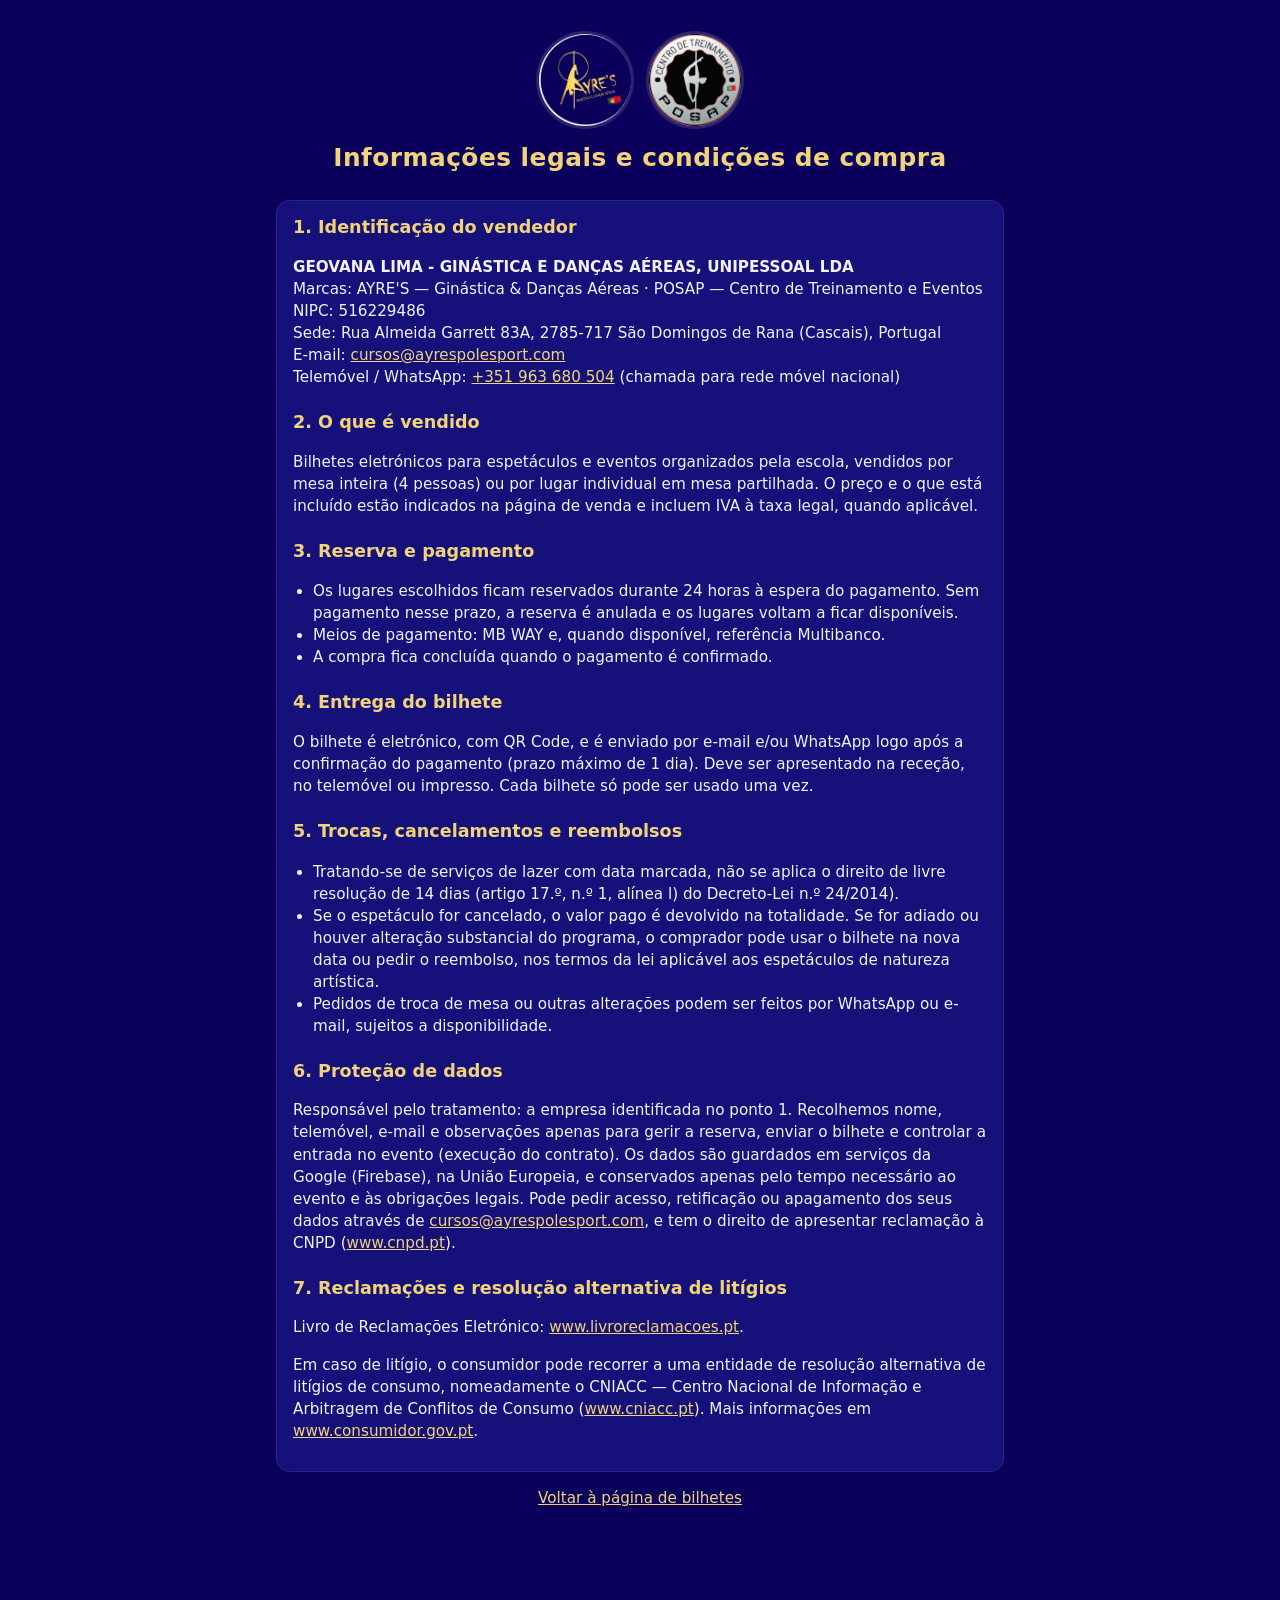
<file: legal.html>
<!DOCTYPE html>
<html lang="pt-PT">
<head>
<meta charset="utf-8">
<meta name="viewport" content="width=device-width,initial-scale=1,viewport-fit=cover">
<title>Informações legais e condições de compra — AYRE'S</title>
<meta name="theme-color" content="#0a005b">
<link rel="icon" href="img/favicon.png">
<link rel="apple-touch-icon" href="img/apple-touch-icon.png">
<link rel="stylesheet" href="estilo.css">
<style>
  .legal h2{color:var(--ouro2);font-size:1.1rem;margin:22px 0 6px}
  .legal p,.legal li{font-size:.95rem}
  .legal ul{padding-left:20px}
</style>
</head>
<body>
<div class="wrap legal">
  <header class="topo">
    <div class="logos"><img src="img/ayres.jpg" alt="AYRE'S"><img src="img/posap.jpg" alt="POSAP"></div>
    <h1>Informações legais e condições de compra</h1>
  </header>

  <section class="card">
    <h2 style="margin-top:0">1. Identificação do vendedor</h2>
    <p><b>GEOVANA LIMA - GINÁSTICA E DANÇAS AÉREAS, UNIPESSOAL LDA</b><br>
      Marcas: AYRE'S — Ginástica &amp; Danças Aéreas · POSAP — Centro de Treinamento e Eventos<br>
      NIPC: 516229486<br>
      Sede: Rua Almeida Garrett 83A, 2785-717 São Domingos de Rana (Cascais), Portugal<br>
      E-mail: <a href="mailto:cursos@ayrespolesport.com">cursos@ayrespolesport.com</a><br>
      Telemóvel / WhatsApp: <a href="https://wa.me/351963680504">+351 963 680 504</a> (chamada para rede móvel nacional)</p>

    <h2>2. O que é vendido</h2>
    <p>Bilhetes eletrónicos para espetáculos e eventos organizados pela escola, vendidos por mesa inteira (4 pessoas) ou por lugar individual em mesa partilhada. O preço e o que está incluído estão indicados na página de venda e incluem IVA à taxa legal, quando aplicável.</p>

    <h2>3. Reserva e pagamento</h2>
    <ul>
      <li>Os lugares escolhidos ficam reservados durante 24 horas à espera do pagamento. Sem pagamento nesse prazo, a reserva é anulada e os lugares voltam a ficar disponíveis.</li>
      <li>Meios de pagamento: MB WAY e, quando disponível, referência Multibanco.</li>
      <li>A compra fica concluída quando o pagamento é confirmado.</li>
    </ul>

    <h2>4. Entrega do bilhete</h2>
    <p>O bilhete é eletrónico, com QR Code, e é enviado por e-mail e/ou WhatsApp logo após a confirmação do pagamento (prazo máximo de 1 dia). Deve ser apresentado na receção, no telemóvel ou impresso. Cada bilhete só pode ser usado uma vez.</p>

    <h2>5. Trocas, cancelamentos e reembolsos</h2>
    <ul>
      <li>Tratando-se de serviços de lazer com data marcada, não se aplica o direito de livre resolução de 14 dias (artigo 17.º, n.º 1, alínea l) do Decreto-Lei n.º 24/2014).</li>
      <li>Se o espetáculo for cancelado, o valor pago é devolvido na totalidade. Se for adiado ou houver alteração substancial do programa, o comprador pode usar o bilhete na nova data ou pedir o reembolso, nos termos da lei aplicável aos espetáculos de natureza artística.</li>
      <li>Pedidos de troca de mesa ou outras alterações podem ser feitos por WhatsApp ou e-mail, sujeitos a disponibilidade.</li>
    </ul>

    <h2>6. Proteção de dados</h2>
    <p>Responsável pelo tratamento: a empresa identificada no ponto 1. Recolhemos nome, telemóvel, e-mail e observações apenas para gerir a reserva, enviar o bilhete e controlar a entrada no evento (execução do contrato). Os dados são guardados em serviços da Google (Firebase), na União Europeia, e conservados apenas pelo tempo necessário ao evento e às obrigações legais. Pode pedir acesso, retificação ou apagamento dos seus dados através de <a href="mailto:cursos@ayrespolesport.com">cursos@ayrespolesport.com</a>, e tem o direito de apresentar reclamação à CNPD (<a href="https://www.cnpd.pt" target="_blank" rel="noopener">www.cnpd.pt</a>).</p>

    <h2>7. Reclamações e resolução alternativa de litígios</h2>
    <p>Livro de Reclamações Eletrónico: <a href="https://www.livroreclamacoes.pt" target="_blank" rel="noopener">www.livroreclamacoes.pt</a>.</p>
    <p>Em caso de litígio, o consumidor pode recorrer a uma entidade de resolução alternativa de litígios de consumo, nomeadamente o CNIACC — Centro Nacional de Informação e Arbitragem de Conflitos de Consumo (<a href="https://www.cniacc.pt" target="_blank" rel="noopener">www.cniacc.pt</a>). Mais informações em <a href="https://www.consumidor.gov.pt" target="_blank" rel="noopener">www.consumidor.gov.pt</a>.</p>
  </section>

  <p class="centro"><a href="./">Voltar à página de bilhetes</a></p>
</div>
</body>
</html>
</file>
<file: estilo.css>
:root{
  --folga-selo:0px; /* espaço por baixo para o selo do Netlify não tapar botões (pôr 0px se o selo for desligado) */
  --azul:#0a005b; --azul2:#15107a; --azul3:#221c96; --ouro:#d4af37; --ouro2:#f1d47a;
  --laranja:#e8642c; --txt:#f3f1ff; --txt2:#b9b6e6; --verde:#3ecf8e; --amarelo:#f5b942; --verm:#e5484d;
}
*{box-sizing:border-box}
html,body{margin:0;background:var(--azul);color:var(--txt);font:16px/1.45 system-ui,-apple-system,"Segoe UI",Roboto,sans-serif}
a{color:var(--ouro2)}
.wrap{max-width:760px;margin:0 auto;padding:16px 16px calc(130px + var(--folga-selo))}
header.topo{text-align:center;padding:18px 0 6px}
.cartaz{width:100%;max-width:420px;border-radius:16px;box-shadow:0 10px 40px #0008;display:block;margin:0 auto}
.logos{display:flex;justify-content:center;gap:18px;align-items:center}
.logos img{width:92px;height:92px;border-radius:50%;object-fit:cover;box-shadow:0 0 0 3px #ffffff22}
h1{font-size:1.55rem;margin:14px 0 4px;color:var(--ouro2);letter-spacing:.5px}
.sub{color:var(--txt2);margin:0}
.card{background:var(--azul2);border:1px solid #ffffff14;border-radius:14px;padding:14px 16px;margin:14px 0}
.info{display:grid;grid-template-columns:1fr 1fr;gap:8px 16px;font-size:.95rem}
.info b{display:block;color:var(--ouro2);font-size:.78rem;text-transform:uppercase;letter-spacing:.6px}
.precos{display:grid;grid-template-columns:1fr 1fr;gap:10px}
.preco{background:var(--azul3);border-radius:12px;padding:12px;text-align:center}
.preco .v{font-size:1.6rem;font-weight:800;color:var(--ouro2)}
.preco small{color:var(--txt2)}
.prog{list-style:none;margin:0;padding:0}
.prog li{display:flex;gap:12px;align-items:flex-start;padding:7px 0;border-bottom:1px solid #ffffff12}
.prog li .n{flex:0 0 28px;height:28px;border-radius:50%;background:var(--azul3);color:var(--ouro2);font-weight:800;
  display:flex;align-items:center;justify-content:center;font-size:.85rem}
.prog li.sep{justify-content:center;color:var(--ouro);border:0;padding:4px 0;font-size:.8rem}
.prog li.final{background:linear-gradient(90deg,#d4af3722,transparent);border-radius:10px;padding-left:6px}
.prog li.final .n{background:var(--ouro);color:#1a1440}
.legenda{display:flex;flex-wrap:wrap;gap:14px;font-size:.85rem;color:var(--txt2);justify-content:center;margin:6px 0 4px}
.legenda i{display:inline-block;width:12px;height:12px;border-radius:50%;margin-right:5px;vertical-align:-1px}
.btn{appearance:none;border:0;border-radius:12px;padding:13px 18px;font:700 1rem system-ui,sans-serif;cursor:pointer;
  background:var(--ouro);color:#1a1440;width:100%}
.btn:disabled{opacity:.45;cursor:default}
.btn.sec{background:transparent;color:var(--txt);border:1.5px solid #ffffff40}
.btn.verde{background:#25d366;color:#05240f}
.btn.verm{background:var(--verm);color:#fff}
.btn.peq{padding:8px 12px;font-size:.88rem;width:auto;border-radius:9px}
.linha{display:flex;gap:10px}
.linha>*{flex:1}
label{display:block;font-size:.85rem;color:var(--txt2);margin:10px 0 4px}
input,textarea,select{width:100%;padding:12px;border-radius:10px;border:1px solid #ffffff30;background:#0d0850;color:var(--txt);font:inherit}
input:focus,textarea:focus{outline:2px solid var(--ouro);border-color:transparent}
.barra{position:fixed;left:0;right:0;bottom:0;background:#070040f2;backdrop-filter:blur(6px);border-top:1px solid var(--ouro);
  padding:12px 16px calc(12px + var(--folga-selo) + env(safe-area-inset-bottom));display:none;z-index:20}
.barra .in{max-width:760px;margin:0 auto;display:flex;align-items:center;gap:12px}
.barra .resumo{flex:1;font-size:.9rem}
.barra .resumo b{font-size:1.15rem;color:var(--ouro2)}
.barra .btn{width:auto}
.modal{position:fixed;inset:0;background:#000a;display:none;align-items:flex-end;justify-content:center;z-index:30}
.modal.on{display:flex}
.folha{background:var(--azul2);width:100%;max-width:520px;border-radius:18px 18px 0 0;padding:20px 18px calc(22px + var(--folga-selo) + env(safe-area-inset-bottom));
  max-height:92vh;overflow:auto}
@media(min-width:700px){.modal{align-items:center}.folha{border-radius:18px}}
.folha h2{margin:0 0 4px;color:var(--ouro2)}
.qtd{display:flex;align-items:center;justify-content:center;gap:18px;margin:10px 0}
.qtd button{width:46px;height:46px;border-radius:50%;border:1.5px solid var(--ouro);background:transparent;color:var(--ouro2);font-size:1.5rem;cursor:pointer}
.qtd span{font-size:1.8rem;font-weight:800;min-width:30px;text-align:center}
.opcao{border:1.5px solid #ffffff25;border-radius:12px;padding:12px;margin:10px 0}
.nota{font-size:.85rem;color:var(--txt2)}
.aviso{background:#f5b94222;border:1px solid var(--amarelo);border-radius:10px;padding:10px 12px;font-size:.9rem}
.erro{background:#e5484d22;border:1px solid var(--verm);border-radius:10px;padding:10px 12px;font-size:.9rem}
.ok{background:#3ecf8e22;border:1px solid var(--verde);border-radius:10px;padding:10px 12px;font-size:.9rem}
.grande{font-size:2rem;font-weight:800;color:var(--ouro2);letter-spacing:1px}
.centro{text-align:center}
.oculto{display:none!important}
footer{color:var(--txt2);font-size:.8rem;text-align:center;margin-top:24px}
.tag{display:inline-block;border-radius:20px;padding:2px 10px;font-size:.75rem;font-weight:700}
.tag.pendente{background:var(--amarelo);color:#2b1d00}.tag.pago{background:var(--verde);color:#032}
.tag.cancelado,.tag.expirado{background:#6b6577;color:#fff}

.contagem{display:grid;grid-template-columns:repeat(4,1fr);gap:8px;margin:10px 0 0}
.contagem div{background:var(--azul3);border-radius:12px;padding:10px 4px}
.contagem b{display:block;font-size:2rem;color:var(--ouro2);font-variant-numeric:tabular-nums;line-height:1.1}
.contagem span{font-size:.75rem;color:var(--txt2)}
.mapa.bloqueado .mesa{cursor:not-allowed}
.mapa.bloqueado .lugar.livre{fill:#5d6b8a}
.piscar{animation:piscar .8s ease 2}
@keyframes piscar{50%{box-shadow:0 0 0 3px var(--ouro)}}

.prog-box summary{list-style:none;cursor:pointer;display:flex;justify-content:space-between;align-items:center;gap:10px}
.prog-box summary::-webkit-details-marker{display:none}
.prog-box summary>span{color:var(--ouro2);font-weight:800;font-size:1.2rem}
.prog-box summary::after{content:"▾";color:var(--ouro);font-size:1.3rem;transition:transform .2s}
.prog-box[open] summary::after{transform:rotate(180deg)}
.prog-box[open] summary small{display:none}
</file>
